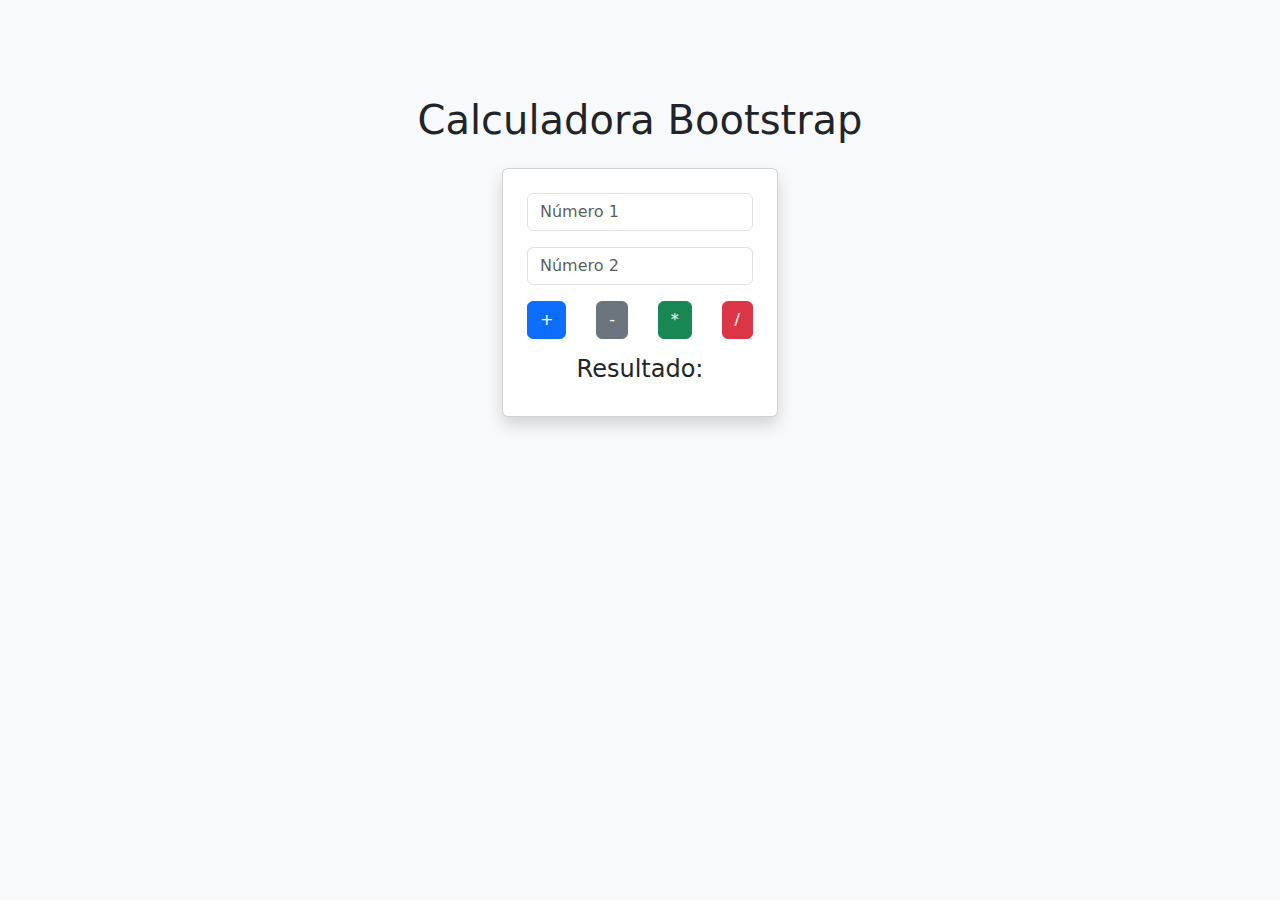
<file: calculadora-basica/Bootstrap/index.html>
<!-- 
    Este archivo HTML implementa una calculadora básica utilizando Bootstrap para el diseño y estilos.

    Estructura del documento:
    - El documento utiliza el estándar HTML5 y está configurado para el idioma español.
    - Incluye el meta tag "viewport" para garantizar la compatibilidad con dispositivos móviles.
    - Se importa la hoja de estilos de Bootstrap desde un CDN para aplicar estilos predefinidos.

    Contenido principal:
    - Un contenedor principal con una clase "container" de Bootstrap para centrar y organizar el contenido.
    - Un título principal (h1) que describe la funcionalidad de la página.
    - Una tarjeta (card) que contiene:
        - Dos campos de entrada (input) para que el usuario ingrese números.
        - Cuatro botones estilizados con clases de Bootstrap para realizar operaciones matemáticas básicas: suma, resta, multiplicación y división.
        - Un elemento (h4) para mostrar el resultado de la operación seleccionada.

    Funcionalidad:
    - Cada botón de operación llama a la función "operar" definida en un archivo JavaScript externo ("script.js").
    - La función "operar" recibe como argumento el operador matemático correspondiente y realiza el cálculo.

    Estilos:
    - Se utiliza la clase "bg-light" para un fondo claro y "p-5" para agregar padding al cuerpo.
    - Las clases de Bootstrap como "form-control", "btn", "text-center", y "shadow" se emplean para mejorar la apariencia y disposición de los elementos.

    Dependencias:
    - Bootstrap 5.3.3 (cargado desde un CDN).
    - Archivo JavaScript externo ("script.js") que contiene la lógica de la calculadora.
-->
<!DOCTYPE html>
<html lang="es">
  <head>
    <meta charset="UTF-8" />
    <meta name="viewport" content="width=device-width, initial-scale=1.0" />
    <title>Calculadora Bootstrap</title>
    <link
      href="https://cdn.jsdelivr.net/npm/bootstrap@5.3.3/dist/css/bootstrap.min.css"
      rel="stylesheet"
    />
     <script src="https://cdn.jsdelivr.net/npm/bootstrap@5.3.6/dist/js/bootstrap.bundle.min.js"></script>
  </head>
  <body class="bg-light p-5 m-5">
    <div class="container d-flex flex-column align-items-center">
      <h1 class="text-center mb-4">Calculadora Bootstrap</h1>
      <div class="card p-4 shadow">
        <div class="mb-3">
          <input
            type="number"
            id="num1"
            class="form-control"
            placeholder="Número 1"
          />
        </div>
        <div class="mb-3">
          <input
            type="number"
            id="num2"
            class="form-control"
            placeholder="Número 2"
          />
        </div>
        <div class="d-flex justify-content-between mb-3">
          <button class="btn btn-primary" onclick="operar('+')">+</button>
          <button class="btn btn-secondary" onclick="operar('-')">-</button>
          <button class="btn btn-success" onclick="operar('*')">*</button>
          <button class="btn btn-danger" onclick="operar('/')">/</button>
        </div>
        <h4 class="text-center" id="resultado">Resultado:</h4>
      </div>
    </div>


    <script src="/calculadora-basica//_JS/calculator.js"></script>
  </body>
</html>
</file>
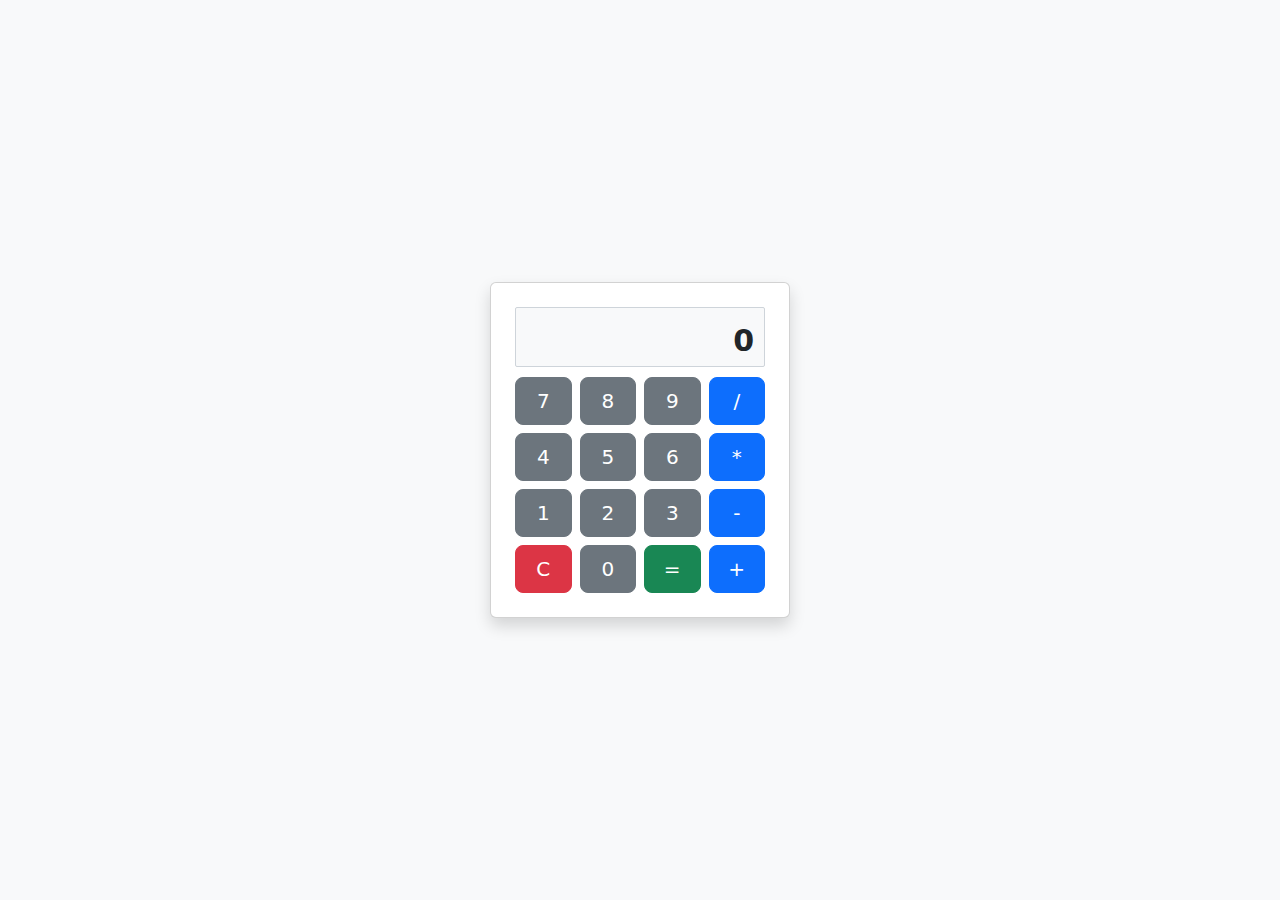
<file: calculadora-botones/Bootstrap/index.html>
<!DOCTYPE html>
<html lang="es">
<head>
  <meta charset="UTF-8">
  <title>Calculadora Bootstrap</title>
  
  <meta name="viewport" content="width=device-width, initial-scale=1.0">
  <link href="https://cdn.jsdelivr.net/npm/bootstrap@5.3.3/dist/css/bootstrap.min.css" rel="stylesheet">
  <style>
    .btn-lg { font-size: 20px; }
    .screen {
      height: 60px;
      font-size: 30px;
      font-weight: bold;
      text-align: right;
      padding: 10px;
      background-color: #f8f9fa;
      border: 1px solid #ced4da;
      border-radius: 2px;
      margin-bottom: 10px;
    }
  </style>
</head>
<body class="bg-light d-flex justify-content-center align-items-center vh-100">

  <div class="card shadow p-4" style="width: 300px;">
    <div id="pantalla" class="screen">0</div>
    <div class="row g-2">
      <!-- Fila 1 -->
      <div class="col-3"><button class="btn btn-secondary w-100 btn-lg" onclick="press('7')">7</button></div>
      <div class="col-3"><button class="btn btn-secondary w-100 btn-lg" onclick="press('8')">8</button></div>
      <div class="col-3"><button class="btn btn-secondary w-100 btn-lg" onclick="press('9')">9</button></div>
      <div class="col-3"><button class="btn btn-primary w-100 btn-lg" onclick="press('/')">/</button></div>

      <!-- Fila 2 -->
      <div class="col-3"><button class="btn btn-secondary w-100 btn-lg" onclick="press('4')">4</button></div>
      <div class="col-3"><button class="btn btn-secondary w-100 btn-lg" onclick="press('5')">5</button></div>
      <div class="col-3"><button class="btn btn-secondary w-100 btn-lg" onclick="press('6')">6</button></div>
      <div class="col-3"><button class="btn btn-primary w-100 btn-lg" onclick="press('*')">*</button></div>

      <!-- Fila 3 -->
      <div class="col-3"><button class="btn btn-secondary w-100 btn-lg" onclick="press('1')">1</button></div>
      <div class="col-3"><button class="btn btn-secondary w-100 btn-lg" onclick="press('2')">2</button></div>
      <div class="col-3"><button class="btn btn-secondary w-100 btn-lg" onclick="press('3')">3</button></div>
      <div class="col-3"><button class="btn btn-primary w-100 btn-lg" onclick="press('-')">-</button></div>

      <!-- Fila 4 -->
      <div class="col-3"><button class="btn btn-danger w-100 btn-lg" onclick="clearDisplay()">C</button></div>
      <div class="col-3"><button class="btn btn-secondary w-100 btn-lg" onclick="press('0')">0</button></div>
      <div class="col-3"><button class="btn btn-success w-100 btn-lg" onclick="calculate()">=</button></div>
      <div class="col-3"><button class="btn btn-primary w-100 btn-lg" onclick="press('+')">+</button></div>
    </div>
  </div>

  <script src="/calculadora-botones/_JS/script-calc.js"></script>
</body>
</html>
</file>
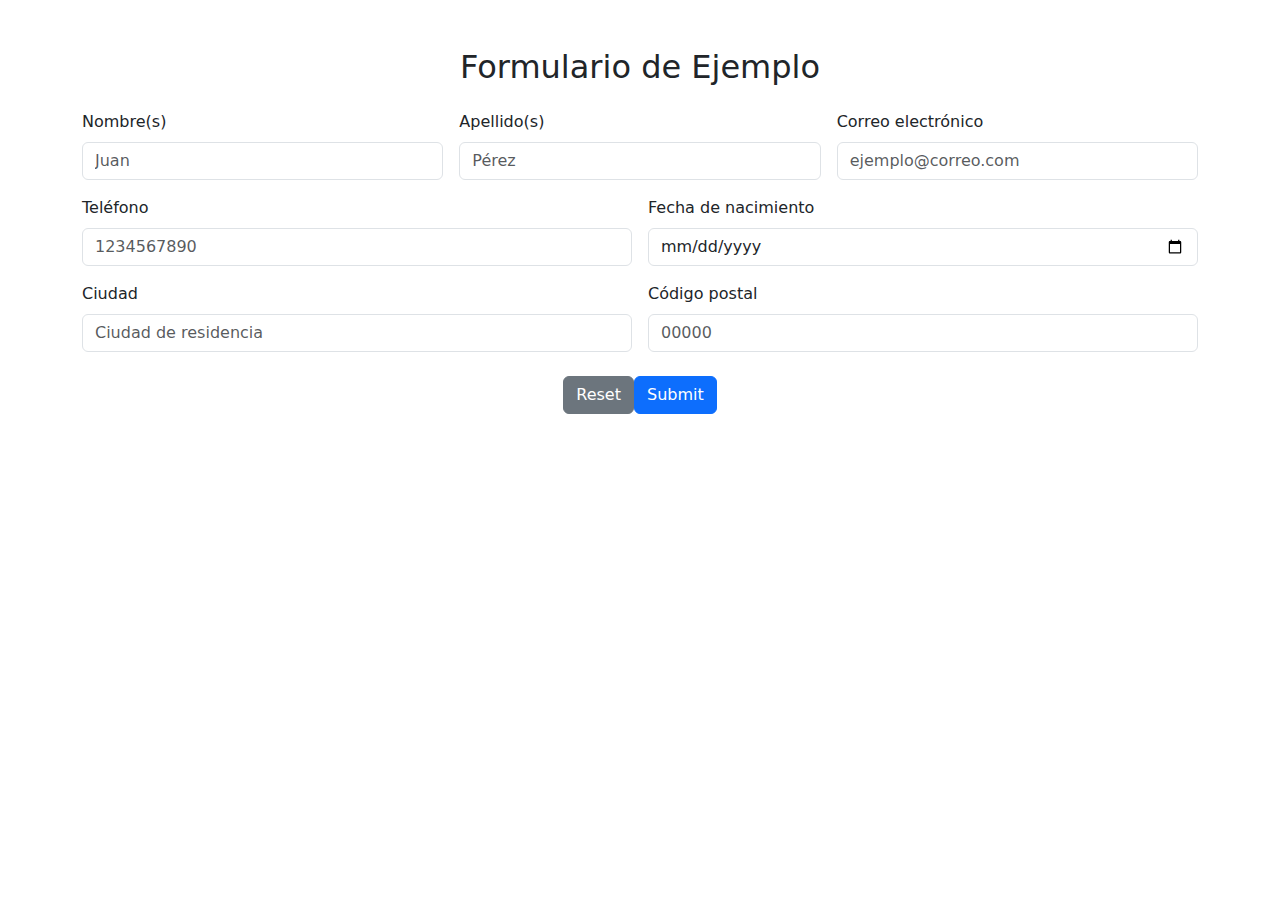
<file: responsive-bootstrap/responsive-form.html>
<!DOCTYPE html>
<html lang="es">
  <head>
    <meta charset="UTF-8" />
    <meta name="viewport" content="width=device-width, initial-scale=1" />
    <title>Formulario Responsivo</title>
    <!-- Bootstrap 5 CDN -->
    <link
      href="https://cdn.jsdelivr.net/npm/bootstrap@5.3.3/dist/css/bootstrap.min.css"
      rel="stylesheet"
    />
  </head>
  <body>
    <div class="container mt-5">
      <h2 class="mb-4 text-center">Formulario de Ejemplo</h2>
      <form>
        <div class="row g-3">
          <!-- Campo 1 -->
          <div class="col-md-4">
            <label for="nombres" class="form-label">Nombre(s)</label>
            <input
              type="text"
              class="form-control"
              id="nombres"
              placeholder="Juan"
              required
            />
          </div>

          <!-- Campo 1 -->
          <div class="col-md-4">
            <label for="apellidos" class="form-label">Apellido(s)</label>
            <input
              type="text"
              class="form-control"
              id="apellidos"
              placeholder="Pérez"
              required
            />
          </div>

          <!-- Campo 2 -->
          <div class="col-md-4">
            <label for="email" class="form-label">Correo electrónico</label>
            <input
              type="email"
              class="form-control"
              id="email"
              placeholder="ejemplo@correo.com"
              required
            />
          </div>

          <!-- Campo 3 -->
          <div class="col-md-6">
            <label for="telefono" class="form-label">Teléfono</label>
            <input
              type="tel"
              class="form-control"
              id="telefono"
              placeholder="1234567890"
            />
          </div>

          <!-- Campo 4 -->
          <div class="col-md-6">
            <label for="fecha" class="form-label">Fecha de nacimiento</label>
            <input type="date" class="form-control" id="fecha" />
          </div>

          <!-- Campo 5 -->
          <div class="col-md-6">
            <label for="ciudad" class="form-label">Ciudad</label>
            <input
              type="text"
              class="form-control"
              id="ciudad"
              placeholder="Ciudad de residencia"
            />
          </div>

          <!-- Campo 6 -->
          <div class="col-md-6">
            <label for="codigoPostal" class="form-label">Código postal</label>
            <input
              type="text"
              class="form-control"
              id="codigoPostal"
              placeholder="00000"
            />
          </div>
        </div>

        <!-- Botones -->
        <div
          class="mt-4 d-flex justify-content-lg-center justify-content-sm-end"
        >
          <button type="reset" class="btn btn-secondary">Reset</button>
          <button type="submit" class="btn btn-primary">Submit</button>
        </div>
      </form>
    </div>

    <!-- Bootstrap JS (opcional) -->
    <script src="https://cdn.jsdelivr.net/npm/bootstrap@5.3.3/dist/js/bootstrap.bundle.min.js"></script>
  </body>
</html>
</file>
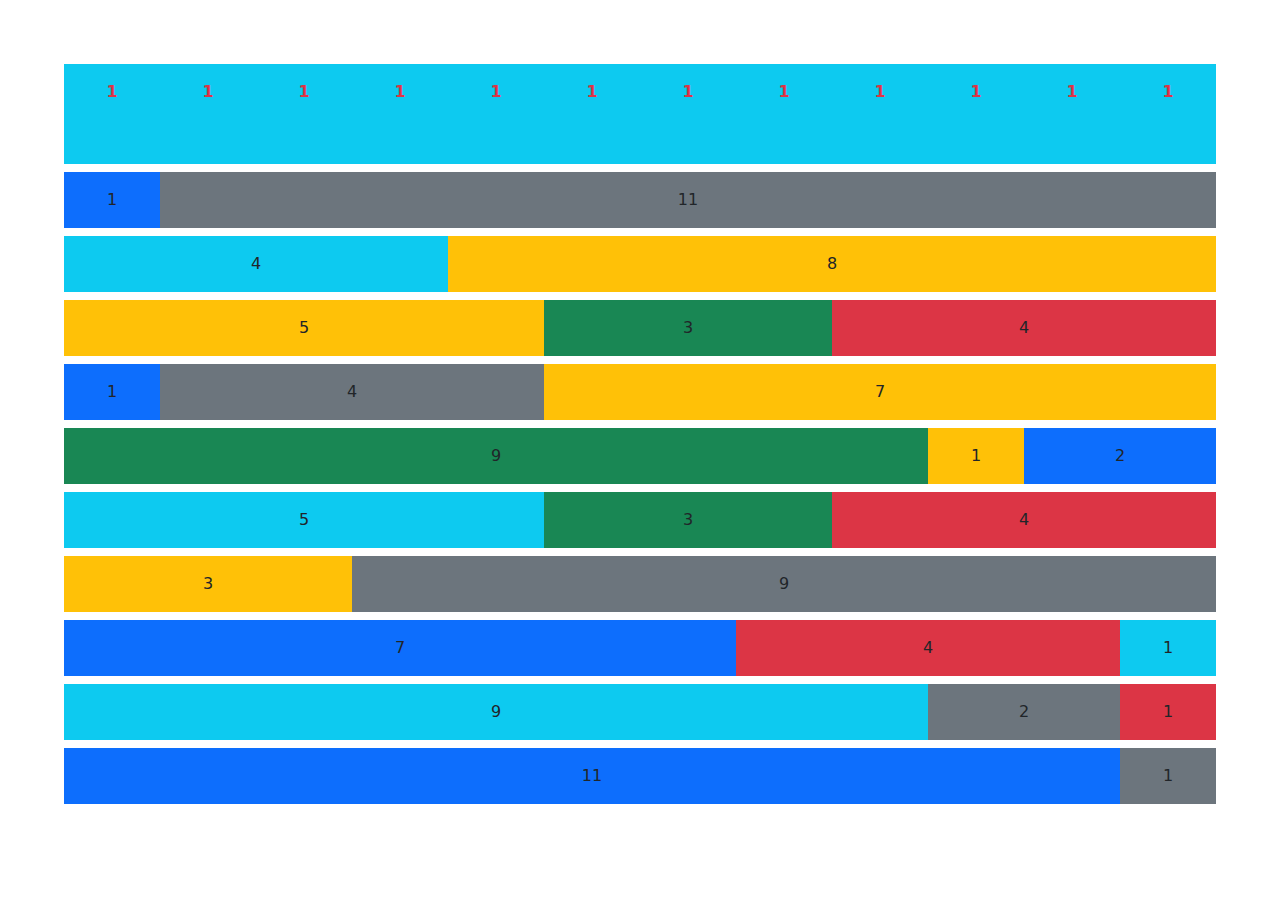
<file: responsive-bootstrap/responsive.html>
<!DOCTYPE html>
<html lang="en">
  <head>
    <meta charset="UTF-8" />
    <meta name="viewport" content="width=device-width, initial-scale=1.0" />
    <title>Bootstrap Responsive</title>
    <link
      rel="stylesheet"
      href="https://cdn.jsdelivr.net/npm/bootstrap@5.3.6/dist/css/bootstrap.min.css"
    />
  </head>
  <body class="m-5 p-2">
    <div class="row m-2" style="height: 100px">
      <div
        class="col-md-1 bg-info d-flex justify-content-center p-3 text-danger fw-bold"
      >
        1
      </div>
      <div
        class="col-md-1 bg-info d-flex justify-content-center p-3 text-danger fw-bold"
      >
        1
      </div>
      <div
        class="col-md-1 bg-info d-flex justify-content-center p-3 text-danger fw-bold"
      >
        1
      </div>
      <div
        class="col-md-1 bg-info d-flex justify-content-center p-3 text-danger fw-bold"
      >
        1
      </div>
      <div
        class="col-md-1 bg-info d-flex justify-content-center p-3 text-danger fw-bold"
      >
        1
      </div>
      <div
        class="col-md-1 bg-info d-flex justify-content-center p-3 text-danger fw-bold"
      >
        1
      </div>
      <div
        class="col-md-1 bg-info d-flex justify-content-center p-3 text-danger fw-bold"
      >
        1
      </div>
      <div
        class="col-md-1 bg-info d-flex justify-content-center p-3 text-danger fw-bold"
      >
        1
      </div>
      <div
        class="col-md-1 bg-info d-flex justify-content-center p-3 text-danger fw-bold"
      >
        1
      </div>
      <div
        class="col-md-1 bg-info d-flex justify-content-center p-3 text-danger fw-bold"
      >
        1
      </div>
      <div
        class="col-md-1 bg-info d-flex justify-content-center p-3 text-danger fw-bold"
      >
        1
      </div>
      <div
        class="col-md-1 bg-info d-flex justify-content-center p-3 text-danger fw-bold"
      >
        1
      </div>
    </div>

    <div class="row m-2">
      <div class="col-xl-1 bg-primary d-flex justify-content-center p-3">1</div>
      <div class="col-xl-11 bg-secondary d-flex justify-content-center p-3">
        11
      </div>
    </div>
    <div class="row m-2">
      <div class="col-xl-4 bg-info d-flex justify-content-center p-3">4</div>
      <div class="col-xl-8 bg-warning d-flex justify-content-center p-3">8</div>
    </div>
    <div class="row m-2">
      <div class="col-xl-5 bg-warning d-flex justify-content-center p-3">5</div>
      <div class="col-xl-3 bg-success d-flex justify-content-center p-3">3</div>
      <div class="col-xl-4 bg-danger d-flex justify-content-center p-3">4</div>
    </div>
    <div class="row m-2">
      <div class="col-xl-1 bg-primary d-flex justify-content-center p-3">1</div>
      <div class="col-xl-4 bg-secondary d-flex justify-content-center p-3">
        4
      </div>
      <div class="col-xl-7 bg-warning d-flex justify-content-center p-3">7</div>
    </div>
    <div class="row m-2">
      <div class="col-xl-9 bg-success d-flex justify-content-center p-3">9</div>
      <div class="col-xl-1 bg-warning d-flex justify-content-center p-3">1</div>
      <div class="col-xl-2 bg-primary d-flex justify-content-center p-3">2</div>
    </div>
    <div class="row m-2">
      <div class="col-xl-5 bg-info d-flex justify-content-center p-3">5</div>
      <div class="col-xl-3 bg-success d-flex justify-content-center p-3">3</div>
      <div class="col-xl-4 bg-danger d-flex justify-content-center p-3">4</div>
    </div>
    <div class="row m-2">
      <div class="col-xl-3 bg-warning d-flex justify-content-center p-3">3</div>
      <div class="col-xl-9 bg-secondary d-flex justify-content-center p-3">
        9
      </div>
    </div>
    <div class="row m-2">
      <div class="col-xl-7 bg-primary d-flex justify-content-center p-3">7</div>
      <div class="col-xl-4 bg-danger d-flex justify-content-center p-3">4</div>
      <div class="col-xl-1 bg-info d-flex justify-content-center p-3">1</div>
    </div>
    <div class="row m-2">
      <div class="col-xl-9 bg-info d-flex justify-content-center p-3">9</div>
      <div class="col-xl-2 bg-secondary d-flex justify-content-center p-3">
        2
      </div>
      <div class="col-xl-1 bg-danger d-flex justify-content-center p-3">1</div>
    </div>
    <div class="row m-2">
      <div class="col-xl-11 bg-primary d-flex justify-content-center p-3">
        11
      </div>
      <div class="col-xl-1 bg-secondary d-flex justify-content-center p-3">
        1
      </div>
    </div>
  </body>
</html>
</file>
